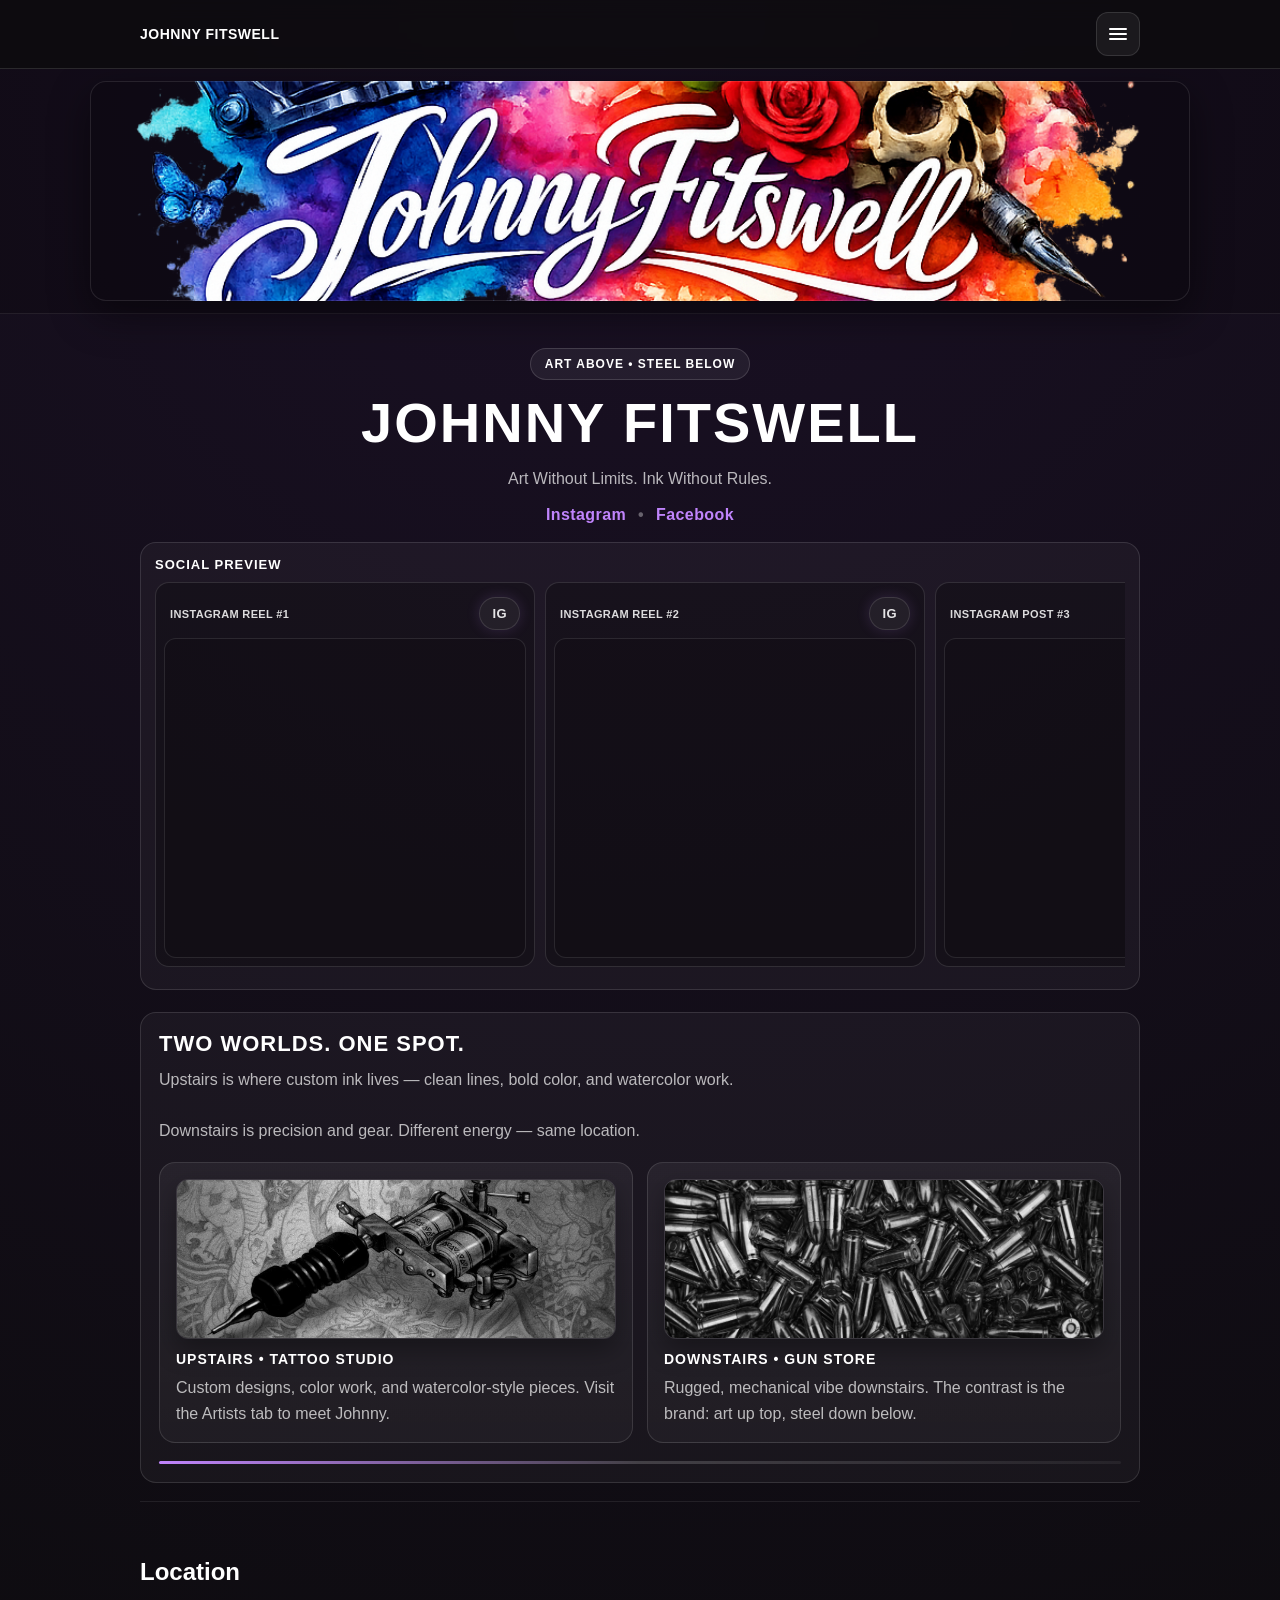
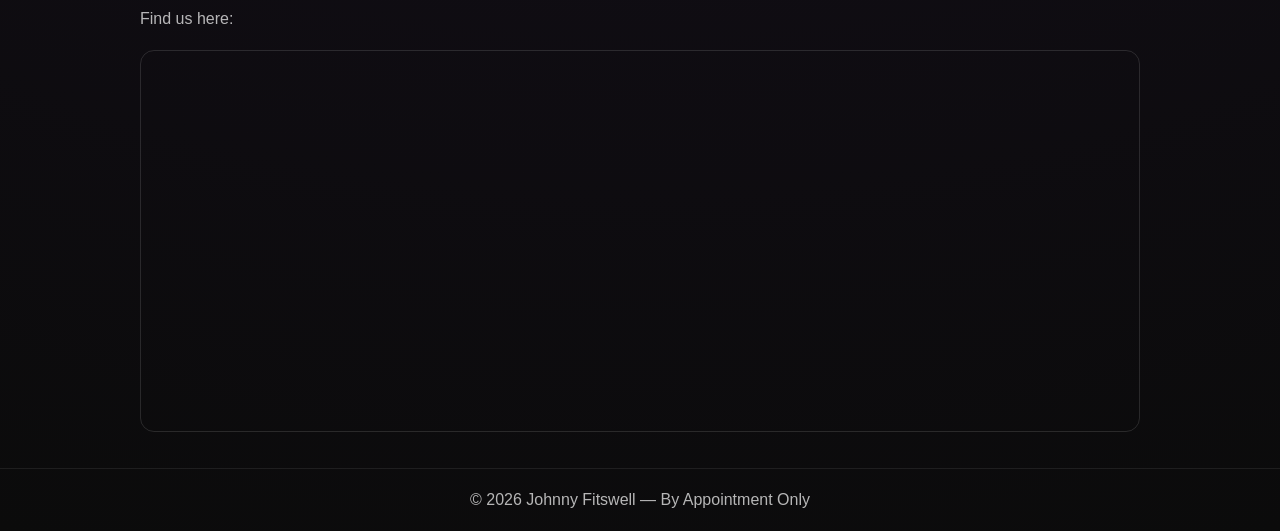
<file: index.html>
<!doctype html>
<html lang="en">
<head>
  <meta charset="utf-8" />
  <meta name="viewport" content="width=device-width,initial-scale=1" />
  <title>Johnny Fitswell | Home</title>
  <link rel="stylesheet" href="styles.css" />
</head>

<body>
  <!-- TOP BAR -->
  <div class="topbar">
    <div class="container topbar-inner">
      <div class="brand">JOHNNY FITSWELL</div>
      <button id="menuBtn" class="menu-btn" aria-label="Open menu" type="button">
        <div class="menu-icon" aria-hidden="true"><span></span><span></span><span></span></div>
      </button>
    </div>
  </div>

  <!-- MENU OVERLAY (SAME ON ALL PAGES) -->
  <div id="menuOverlay" class="menu-overlay" aria-hidden="true">
    <div class="menu-top">
      <div class="menu-title">JOHNNY FITSWELL</div>
      <button id="menuClose" class="menu-close" aria-label="Close menu" type="button">✕</button>
    </div>
    <div class="menu-links">
      <nav aria-label="Site navigation">
        <a href="index.html">Home</a>
        <a href="artists.html">Artists</a>
        <a href="booking.html">Booking</a>
        <a href="portfolio.html">Portfolio</a>
      </nav>
    </div>
  </div>

  <!-- BANNER (SAME ON ALL PAGES) -->
  <header class="banner" aria-label="Site Banner">
    <div class="banner-inner">
      <div class="banner-image" aria-label="Banner artwork"></div>
    </div>
  </header>

  <div class="container">
    <section class="home-hero">
      <div class="tagline">ART ABOVE • STEEL BELOW</div>
      <h1 class="hero-title">JOHNNY FITSWELL</h1>

      <!-- ✅ Your slogan -->
      <p class="hero-sub">Art Without Limits. Ink Without Rules.</p>

      <div class="hero-social">
        <a href="https://instagram.com/johnnyfitswell" target="_blank" rel="noopener">Instagram</a>
        <span class="dot">•</span>
        <a href="https://facebook.com/JohnnyFitswell" target="_blank" rel="noopener">Facebook</a>
      </div>

      <!-- SOCIAL PREVIEW -->
      <div class="social-preview">
        <div class="social-head">
          <h3>Social Preview</h3>
        </div>

        <div class="embed-strip">
          <!-- Instagram embeds -->
          <div class="embed-card">
            <div class="embed-label"><span class="label">Instagram Reel #1</span><span class="pill ig">IG</span></div>
            <div class="preview-frame">
              <blockquote class="instagram-media" data-instgrm-permalink="https://www.instagram.com/reel/DV_nME9kRKq/" data-instgrm-version="14"></blockquote>
            </div>
          </div>

          <div class="embed-card">
            <div class="embed-label"><span class="label">Instagram Reel #2</span><span class="pill ig">IG</span></div>
            <div class="preview-frame">
              <blockquote class="instagram-media" data-instgrm-permalink="https://www.instagram.com/reel/DRVBKmckf-X/" data-instgrm-version="14"></blockquote>
            </div>
          </div>

          <div class="embed-card">
            <div class="embed-label"><span class="label">Instagram Post #3</span><span class="pill ig">IG</span></div>
            <div class="preview-frame">
              <blockquote class="instagram-media" data-instgrm-permalink="https://www.instagram.com/p/C3IzzE3STi5/" data-instgrm-version="14"></blockquote>
            </div>
          </div>

          <!-- Facebook iframes -->
          <div class="embed-card">
            <div class="embed-label"><span class="label">Facebook Post</span><span class="pill fb">FB</span></div>
            <div class="preview-frame fb-crop">
              <iframe
                src="https://www.facebook.com/plugins/post.php?href=https%3A%2F%2Fwww.facebook.com%2Fjohnny.fitswell%2Fposts%2Fpfbid0hZB1fMBCixFzeGb6TsYMSFTWxztfFYRnH22q5YfcYXxJmdKJRdKhRtgcbF3GctP8l&show_text=false&width=380"
                scrolling="no" frameborder="0" allowfullscreen="true"
                allow="autoplay; clipboard-write; encrypted-media; picture-in-picture; web-share"></iframe>
            </div>
          </div>

          <div class="embed-card">
            <div class="embed-label"><span class="label">Facebook Photo</span><span class="pill fb">FB</span></div>
            <div class="preview-frame fb-crop">
              <iframe
                src="https://www.facebook.com/plugins/post.php?href=https%3A%2F%2Fwww.facebook.com%2Fphoto.php%3Ffbid%3D24799518493019457%26set%3Da.162183717179610%26type%3D3&show_text=false&width=380"
                scrolling="no" frameborder="0" allowfullscreen="true"
                allow="autoplay; clipboard-write; encrypted-media; picture-in-picture; web-share"></iframe>
            </div>
          </div>

          <div class="embed-card">
            <div class="embed-label"><span class="label">Facebook Photo</span><span class="pill fb">FB</span></div>
            <div class="preview-frame fb-crop">
              <iframe
                src="https://www.facebook.com/plugins/post.php?href=https%3A%2F%2Fwww.facebook.com%2Fphoto.php%3Ffbid%3D26907288765575742%26set%3Da.162183717179610%26type%3D3&show_text=false&width=380"
                scrolling="no" frameborder="0" allowfullscreen="true"
                allow="autoplay; clipboard-write; encrypted-media; picture-in-picture; web-share"></iframe>
            </div>
          </div>
        </div>
      </div>

      <!-- TWO WORLDS -->
      <div class="split-wrap">
        <h2 class="h2-tight">Two Worlds. One Spot.</h2>
        <p class="note">
          Upstairs is where custom ink lives — clean lines, bold color, and watercolor work.<br><br>
          Downstairs is precision and gear. Different energy — same location.
        </p>

        <div class="split-grid">
          <div class="split-card">
            <img src="tattoogun.jpg" alt="Upstairs preview">
            <h3>Upstairs • Tattoo Studio</h3>
            <p>Custom designs, color work, and watercolor-style pieces. Visit the Artists tab to meet Johnny.</p>
          </div>

          <div class="split-card">
            <img src="bullets.jpg" alt="Downstairs preview">
            <h3>Downstairs • Gun Store</h3>
            <p>Rugged, mechanical vibe downstairs. The contrast is the brand: art up top, steel down below.</p>
          </div>
        </div>

        <div class="split-divider"></div>
      </div>
    </section>

    <!-- LOCATION -->
    <section class="section">
      <h2>Location</h2>
      <p class="note">Find us here:</p>

      <div class="map-wrap">
        <iframe
          src="https://www.google.com/maps/embed?pb=!1m18!1m12!1m3!1d1032.6881658014206!2d-98.41190393036196!3d29.547914298448614!2m3!1f0!2f0!3f0!3m2!1i1024!2i768!4f13.1!3m3!1m2!1s0x865c8b69a36c137b%3A0x49975085ec7ab7ad!2s11950%20Nacogdoches%20Rd%2C%20San%20Antonio%2C%20TX%2078217!5e1!3m2!1sen!2sus!4v1778725474796!5m2!1sen!2sus"
          loading="lazy"
          referrerpolicy="no-referrer-when-downgrade"></iframe>
      </div>
    </section>
  </div>

  <footer>© 2026 Johnny Fitswell — By Appointment Only</footer>

  <script src="script.js" defer></script>
  <script async src="https://platform.instagram.com/en_US/embeds.js/"></script>
</body>
</html>
</file>
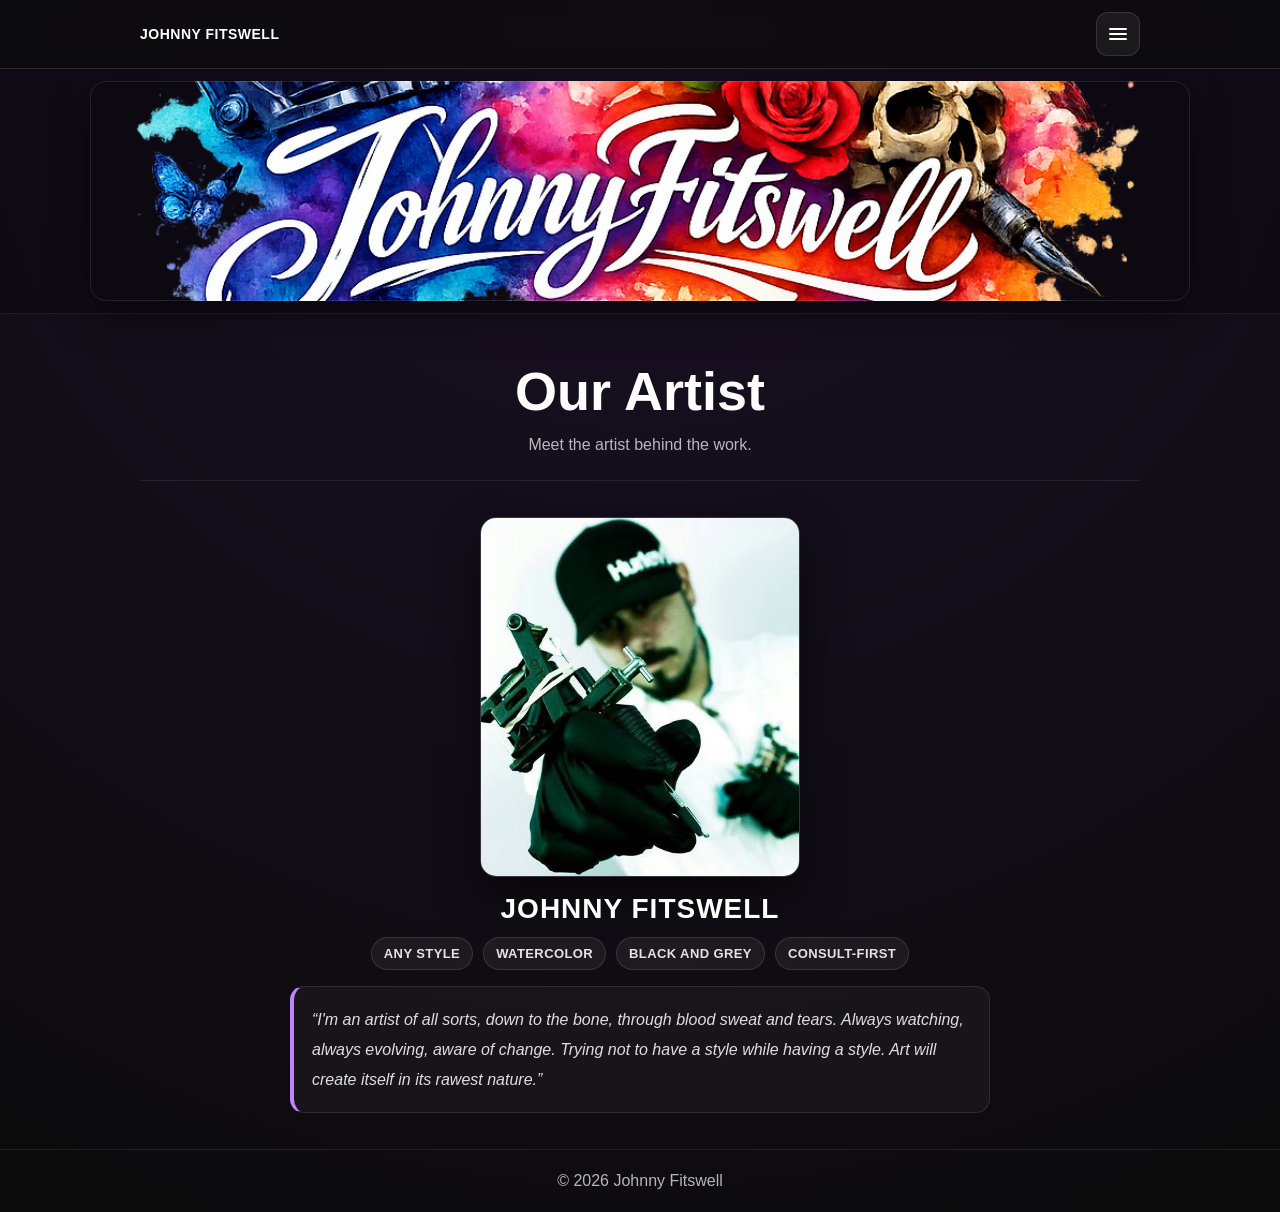
<file: artists.html>
<!doctype html>
<html lang="en">
<head>
  <meta charset="utf-8" />
  <meta name="viewport" content="width=device-width,initial-scale=1" />
  <title>Johnny Fitswell | Artists</title>
  <link rel="stylesheet" href="styles.css" />
</head>

<body>
  <div class="topbar">
    <div class="container topbar-inner">
      <div class="brand">JOHNNY FITSWELL</div>
      <button id="menuBtn" class="menu-btn" aria-label="Open menu" type="button">
        <div class="menu-icon" aria-hidden="true"><span></span><span></span><span></span></div>
      </button>
    </div>
  </div>

  <div id="menuOverlay" class="menu-overlay" aria-hidden="true">
    <div class="menu-top">
      <div class="menu-title">JOHNNY FITSWELL</div>
      <button id="menuClose" class="menu-close" aria-label="Close menu" type="button">✕</button>
    </div>
    <div class="menu-links">
      <nav aria-label="Site navigation">
        <a href="index.html">Home</a>
        <a href="artists.html">Artists</a>
        <a href="booking.html">Booking</a>
        <a href="portfolio.html">Portfolio</a>
      </nav>
    </div>
  </div>

  <header class="banner" aria-label="Site Banner">
    <div class="banner-inner">
      <div class="banner-image" aria-label="Banner artwork"></div>
    </div>
  </header>

  <div class="container">
    <section class="hero">
      <h1>Our Artist</h1>
      <p>Meet the artist behind the work.</p>
    </section>

    <section class="section">
      <div class="artist-card">
        <img class="artist-photo" src="johnny.jpg" alt="Artist photo">

        <h2 class="artist-name">Johnny Fitswell</h2>

        <!-- ✅ Keep your exact wording under the picture -->
        <div class="pill-row">
          <span class="pill">Any Style</span>
          <span class="pill">Watercolor</span>
          <span class="pill">Black and grey</span>
          <span class="pill">Consult-First</span>
        </div>

        <!-- ✅ Quote only -->
        <div class="artist-quote">
          “I'm an artist of all sorts, down to the bone, through blood sweat and tears.
          Always watching, always evolving, aware of change.
          Trying not to have a style while having a style.
          Art will create itself in its rawest nature.”
        </div>
      </div>
    </section>
  </div>

  <footer>© 2026 Johnny Fitswell</footer>
  <script src="script.js" defer></script>
</body>
</html>
</file>
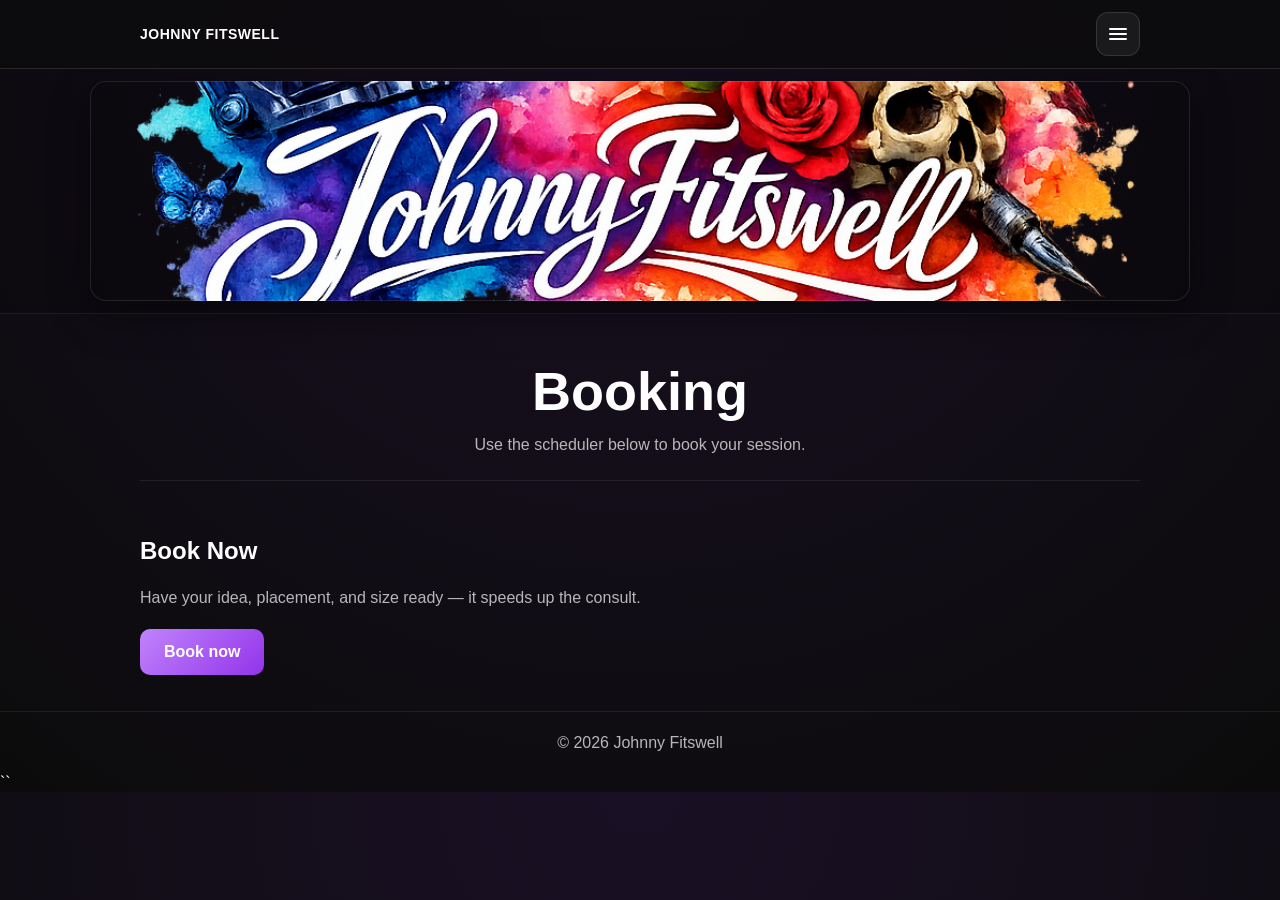
<file: booking.html>
<!doctype html>
<html lang="en">
<head>
  <meta charset="utf-8" />
  <meta name="viewport" content="width=device-width,initial-scale=1" />
  <title>Johnny Fitswell | Booking</title>
  <link rel="stylesheet" href="styles.css" />
</head>

<body>
  <div class="topbar">
    <div class="container topbar-inner">
      <div class="brand">JOHNNY FITSWELL</div>
      <button id="menuBtn" class="menu-btn" aria-label="Open menu" type="button">
        <div class="menu-icon" aria-hidden="true"><span></span><span></span><span></span></div>
      </button>
    </div>
  </div>

  <div id="menuOverlay" class="menu-overlay" aria-hidden="true">
    <div class="menu-top">
      <div class="menu-title">JOHNNY FITSWELL</div>
      <button id="menuClose" class="menu-close" aria-label="Close menu" type="button">✕</button>
    </div>
    <div class="menu-links">
      <nav aria-label="Site navigation">
        <a href="index.html">Home</a>
        <a href="artists.html">Artists</a>
        <a href="booking.html">Booking</a>
        <a href="portfolio.html">Portfolio</a>
      </nav>
    </div>
  </div>

  <header class="banner" aria-label="Site Banner">
    <div class="banner-inner">
      <div class="banner-image" aria-label="Banner artwork"></div>
    </div>
  </header>

  <div class="container">
    <section class="hero">
      <h1>Booking</h1>
      <p>Use the scheduler below to book your session.</p>
    </section>

    <section class="section">
      <h2>Book Now</h2>
      <p class="note">Have your idea, placement, and size ready — it speeds up the consult.</p>

      <script src="https://assets.setmore.com/integration/book-now/live/v1/anywhere-book-now.js"></script>

      <button
        id="Anywhere_button_iframe"
        class="anywhere-book-now-button"
        data-booking-url="https://fitswellink.setmore.com"
        data-new-tab="false"
        style="background:linear-gradient(135deg,#c084fc,#9333ea);color:#fff;padding:14px 24px;font-size:16px;font-weight:900;border-radius:10px;border:none;cursor:pointer;">
        Book now
      </button>
    </section>
  </div>

  <footer>© 2026 Johnny Fitswell</footer>
  <script src="script.js" defer></script>
</body>
</html>
``
</file>
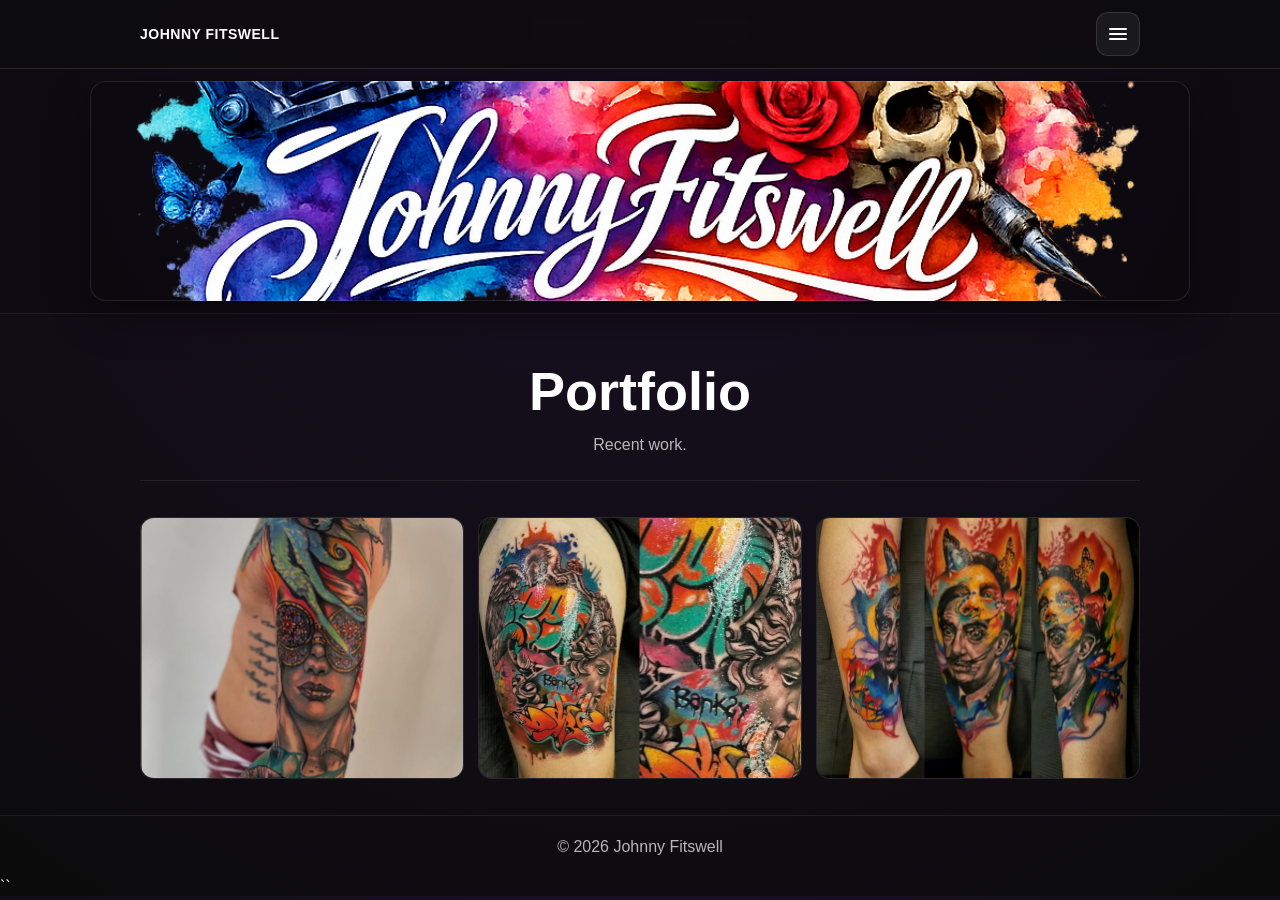
<file: portfolio.html>
<!doctype html>
<html lang="en">
<head>
  <meta charset="utf-8" />
  <meta name="viewport" content="width=device-width,initial-scale=1" />
  <title>Johnny Fitswell | Portfolio</title>
  <link rel="stylesheet" href="styles.css" />
</head>

<body>
  <div class="topbar">
    <div class="container topbar-inner">
      <div class="brand">JOHNNY FITSWELL</div>
      <button id="menuBtn" class="menu-btn" aria-label="Open menu" type="button">
        <div class="menu-icon" aria-hidden="true"><span></span><span></span><span></span></div>
      </button>
    </div>
  </div>

  <div id="menuOverlay" class="menu-overlay" aria-hidden="true">
    <div class="menu-top">
      <div class="menu-title">JOHNNY FITSWELL</div>
      <button id="menuClose" class="menu-close" aria-label="Close menu" type="button">✕</button>
    </div>
    <div class="menu-links">
      <nav aria-label="Site navigation">
        <a href="index.html">Home</a>
        <a href="artists.html">Artists</a>
        <a href="booking.html">Booking</a>
        <a href="portfolio.html">Portfolio</a>
      </nav>
    </div>
  </div>

  <header class="banner" aria-label="Site Banner">
    <div class="banner-inner">
      <div class="banner-image" aria-label="Banner artwork"></div>
    </div>
  </header>

  <div class="container">
    <section class="hero">
      <h1>Portfolio</h1>
      <p>Recent work.</p>
    </section>

    <section class="section">
      <div class="portfolio-grid">
        <!-- Clickable tiles (opens the image file) -->
        <a class="portfolio-tile" href="tattoo1.jpg" target="_blank" rel="noopener">
          <img src="tattoo1.jpg" alt="Tattoo 1">
        </a>
        <a class="portfolio-tile" href="tattoo2.jpg" target="_blank" rel="noopener">
          <img src="tattoo2.jpg" alt="Tattoo 2">
        </a>
        <a class="portfolio-tile" href="tattoo3.jpg" target="_blank" rel="noopener">
          <img src="tattoo3.jpg" alt="Tattoo 3">
        </a>
      </div>
    </section>
  </div>

  <footer>© 2026 Johnny Fitswell</footer>
  <script src="script.js" defer></script>
</body>
</html>
``
</file>
<file: styles.css>
:root{
  --bg:#0b0b0b;
  --text:#ffffff;
  --muted: rgba(255,255,255,.70);
  --accent:#c084fc;
  --border:rgba(255,255,255,.12);
}

*{ box-sizing:border-box; }
html{ scroll-behavior:smooth; }

body{
  margin:0;
  font-family: Arial, Helvetica, sans-serif;
  background: radial-gradient(circle at top, #1a1025, var(--bg));
  color: var(--text);
}

a{ color: inherit; text-decoration:none; }
a:hover{ text-decoration: underline; }

.container{
  width: min(1000px, 92vw);
  margin: 0 auto;
}
.dot{ color: rgba(255,255,255,.35); }

/* TOP BAR */
.topbar{
  position: sticky;
  top: 0;
  z-index: 99999;
  background: rgba(11,11,11,.75);
  backdrop-filter: blur(10px);
  border-bottom: 1px solid var(--border);
}
.topbar-inner{
  display:flex;
  align-items:center;
  justify-content:space-between;
  padding: 12px 0;
}
.brand{
  font-weight: 900;
  letter-spacing: .5px;
  text-transform: uppercase;
  font-size: 14px;
}
.menu-btn{
  width: 44px;
  height: 44px;
  border-radius: 12px;
  border: 1px solid var(--border);
  background: rgba(255,255,255,.06);
  cursor: pointer;
  display:inline-flex;
  align-items:center;
  justify-content:center;
  position: relative;
  z-index: 100000;
  touch-action: manipulation;
}
.menu-btn:hover{ background: rgba(255,255,255,.10); }

.menu-icon{ width:18px; height:12px; position:relative; }
.menu-icon span{
  position:absolute; left:0; right:0;
  height:2px;
  background: var(--text);
  border-radius:2px;
}
.menu-icon span:nth-child(1){ top:0; }
.menu-icon span:nth-child(2){ top:5px; }
.menu-icon span:nth-child(3){ top:10px; }

/* MENU OVERLAY */
.menu-overlay{
  position: fixed;
  inset: 0;
  background: rgba(255,255,255,.97);
  color:#111;
  opacity: 0;
  visibility: hidden;
  pointer-events: none;
  transition: opacity .15s ease;
  z-index: 200000;
}
.menu-overlay.open{
  opacity: 1;
  visibility: visible;
  pointer-events: auto;
}
.menu-top{
  display:flex;
  align-items:center;
  justify-content:space-between;
  padding: 16px 16px;
}
.menu-title{
  font-weight: 800;
  letter-spacing: .4px;
  font-size: 14px;
  text-transform: uppercase;
}
.menu-close{
  width:44px;
  height:44px;
  border-radius:12px;
  border:1px solid rgba(0,0,0,.12);
  background: rgba(0,0,0,.04);
  cursor:pointer;
  font-size:22px;
  touch-action: manipulation;
}
.menu-links{
  height: calc(100vh - 80px);
  display:grid;
  place-items:center;
  text-align:center;
  padding: 10px 18px 30px;
}
.menu-links nav{
  display:flex;
  flex-direction:column;
  gap: 18px;
}
.menu-links a{
  font-size: clamp(26px, 5vw, 42px);
  font-weight: 300;
  letter-spacing: 2px;
  text-transform: uppercase;
  color: #111;
}

/* BANNER */
.banner{
  width:100%;
  border-bottom: 1px solid rgba(255,255,255,.08);
  background: rgba(0,0,0,.20);
}
.banner-inner{
  width: min(1100px, 96vw);
  margin: 0 auto;
  padding: 12px 0;
}
.banner-image{
  height: 220px;
  border-radius: 16px;
  border: 1px solid rgba(255,255,255,.10);
  box-shadow: 0 14px 40px rgba(0,0,0,.45);
  background-image: url("his_tattoo_name_is_johnnyfit.png");
  background-repeat: no-repeat;
  background-size: cover;
  background-position: center 42%;
  background-color: rgba(0,0,0,.18);
}
@media (max-width: 600px){
  .banner-inner{ padding: 10px 0; }
  .banner-image{
    height: 140px;
    border-radius: 14px;
    background-position: center 45%;
  }
}

/* HERO / HOME HERO */
.hero{
  padding: 46px 0 22px;
  text-align:center;
}
.hero h1{
  margin: 0 0 10px;
  font-size: clamp(34px, 5vw, 54px);
}
.hero p{
  margin: 0 auto;
  max-width: 60ch;
  color: var(--muted);
  line-height: 1.65;
}

.home-hero{
  padding: 34px 0 18px;
  text-align:center;
}
.tagline{
  margin: 0 0 10px;
  display:inline-block;
  padding: 8px 14px;
  border-radius: 999px;
  border: 1px solid rgba(255,255,255,.14);
  background: rgba(255,255,255,.06);
  font-weight: 800;
  text-transform: uppercase;
  font-size: 12px;
  letter-spacing: 1px;
}
.hero-title{
  margin: 0 0 10px;
  font-size: clamp(34px, 5vw, 56px);
  letter-spacing: 2px;
  text-transform: uppercase;
}
.hero-sub{
  margin: 0 auto;
  max-width: 60ch;
  color: var(--muted);
  line-height: 1.7;
}
.hero-social{
  margin-top: 14px;
  display:flex;
  justify-content:center;
  gap: 12px;
  flex-wrap:wrap;
  font-weight: 800;
  letter-spacing: .4px;
}
.hero-social a{ color: var(--accent); }

/* SOCIAL PREVIEW */
.social-preview{
  margin: 18px auto 0;

  /* ✅ ONLY CHANGE: widen to match the section below */
  max-width: 1000px;
  width: 100%;

  border-radius: 16px;
  border: 1px solid rgba(255,255,255,.12);
  background: rgba(255,255,255,.04);
  padding: 14px;
  text-align:left;
}
.social-head h3{
  margin: 0 0 10px;
  letter-spacing: 1px;
  text-transform: uppercase;
  font-size: 13px;
}
.embed-strip{
  display:grid;
  grid-auto-flow: column;
  grid-auto-columns: 380px;
  gap: 10px;
  overflow-x:auto;
  padding-bottom: 8px;
  scroll-snap-type: x mandatory;
  -webkit-overflow-scrolling: touch;
}
.embed-card{
  scroll-snap-align:start;
  border-radius: 14px;
  border: 1px solid rgba(255,255,255,.12);
  background: rgba(0,0,0,.25);
  padding: 8px;
  overflow:hidden;
}
.embed-label{
  display:flex;
  justify-content:space-between;
  align-items:center;
  gap: 10px;
  padding: 6px 6px 8px;
}
.label{
  font-weight: 900;
  letter-spacing: .35px;
  text-transform: uppercase;
  font-size: 11px;
  color: rgba(255,255,255,.85);
}
.pill{
  padding: 5px 9px;
  border-radius: 999px;
  border: 1px solid rgba(255,255,255,.14);
  background: rgba(255,255,255,.06);
  font-size: 10px;
  font-weight: 900;
  letter-spacing: .4px;
  text-transform: uppercase;
  color:#fff;
}
.pill.ig{ box-shadow: 0 0 14px rgba(192,132,252,.16); }
.pill.fb{ box-shadow: 0 0 14px rgba(120,180,255,.16); }

.preview-frame{
  border-radius: 12px;
  overflow:hidden;
  border: 1px solid rgba(255,255,255,.10);
  background: rgba(0,0,0,.12);
  height: 320px;
}
.preview-frame iframe{ width:100%; height:100%; border:0; display:block; }
.preview-frame .instagram-media{
  margin:0 !important;
  min-width:0 !important;
  width:100% !important;
  max-width:100% !important;
}
.fb-crop iframe{
  transform: translateY(-70px);
  height: calc(100% + 70px);
}
@media (max-width: 600px){
  .embed-strip{ grid-auto-columns: 78%; }
  .preview-frame{ height: 280px; }
  .fb-crop iframe{
    transform: translateY(-60px);
    height: calc(100% + 60px);
  }
}

/* TWO WORLDS */
.split-wrap{
  margin-top: 22px;
  padding: 18px;
  border-radius: 16px;
  border: 1px solid rgba(255,255,255,.12);
  background: rgba(255,255,255,.04);
  text-align:left;
}
.split-grid{
  display:grid;
  grid-template-columns: 1fr 1fr;
  gap: 14px;
  margin-top: 16px;
}
.split-card{
  border-radius: 16px;
  border: 1px solid rgba(255,255,255,.12);
  background: linear-gradient(180deg, rgba(255,255,255,.06), rgba(255,255,255,.03));
  padding: 16px;
  overflow:hidden;
}
.split-card img{
  width:100%;
  height:160px;
  object-fit:cover;
  border-radius:12px;
  border:1px solid rgba(255,255,255,.10);
  display:block;
  margin-bottom:12px;
  box-shadow:0 10px 26px rgba(0,0,0,.35);
}
.split-card h3{
  margin:0 0 8px;
  letter-spacing:1px;
  text-transform:uppercase;
  font-size:14px;
}
.split-card p{
  margin:0;
  color: var(--muted);
  line-height:1.6;
}
.split-divider{
  margin-top:18px;
  height:3px;
  border-radius:999px;
  background: linear-gradient(to right, var(--accent), rgba(255,255,255,.18), rgba(255,255,255,.06));
}
@media (max-width: 800px){
  .split-grid{ grid-template-columns: 1fr; }
}

/* SECTIONS + MAP + FOOTER */
.section{
  padding: 36px 0;
  border-top: 1px solid rgba(255,255,255,.08);
}
.note{
  margin: 0 0 18px;
  color: var(--muted);
  line-height: 1.6;
}
.h2-tight{
  margin: 0 0 10px;
  font-size: 22px;
  letter-spacing: 1px;
  text-transform: uppercase;
}
.map-wrap{
  overflow:hidden;
  border-radius:14px;
  border:1px solid rgba(255,255,255,.12);
}
.map-wrap iframe{
  width:100%;
  height:380px;
  border:0;
  display:block;
}
@media (max-width: 600px){
  .container{ width:88%; }
  .map-wrap iframe{ height:320px; }
}
footer{
  padding: 22px 0;
  text-align:center;
  color: var(--muted);
  border-top: 1px solid rgba(255,255,255,.08);
}

/* ARTISTS (stable sizing) */
.artist-card{
  max-width: 820px;
  margin: 0 auto;
  text-align:center;
}
.artist-photo{
  width: min(320px, 92vw);
  height: 360px;
  object-fit: cover;
  border-radius: 16px;
  border: 1px solid rgba(255,255,255,.16);
  box-shadow: 0 16px 40px rgba(0,0,0,.55);
  display:block;
  margin: 0 auto 16px;
}
.artist-name{
  margin: 10px 0 6px;
  font-size: 28px;
  letter-spacing: 1px;
  text-transform: uppercase;
}
.pill-row{
  display:flex;
  justify-content:center;
  gap:10px;
  flex-wrap:wrap;
  margin: 12px 0 16px;
}
.pill{
  padding: 8px 12px;
  border-radius: 999px;
  border: 1px solid rgba(255,255,255,.12);
  background: rgba(255,255,255,.06);
  color: rgba(255,255,255,.88);
  font-size: 13px;
  font-weight: 800;
}
.artist-quote{
  text-align:left;
  max-width: 700px;
  margin: 0 auto;
  padding: 18px;
  background: rgba(255,255,255,.04);
  border: 1px solid rgba(255,255,255,.10);
  border-left: 4px solid var(--accent);
  border-radius: 14px;
  font-style: italic;
  line-height: 1.85;
  color: rgba(255,255,255,.86);
}

/* PORTFOLIO (clickable tiles) */
.portfolio-grid{
  display:grid;
  grid-template-columns: repeat(auto-fill, minmax(240px, 1fr));
  gap: 14px;
}
.portfolio-tile{
  display:block;
  border-radius:14px;
  overflow:hidden;
  border:1px solid rgba(255,255,255,.12);
  background: rgba(0,0,0,.25);
}
.portfolio-tile img{
  width:100%;
  height:260px;
  object-fit:cover;
  display:block;
}
.portfolio-tile:hover{
  border-color: rgba(192,132,252,.55);
  box-shadow: 0 12px 30px rgba(0,0,0,.45);
}
``
</file>
